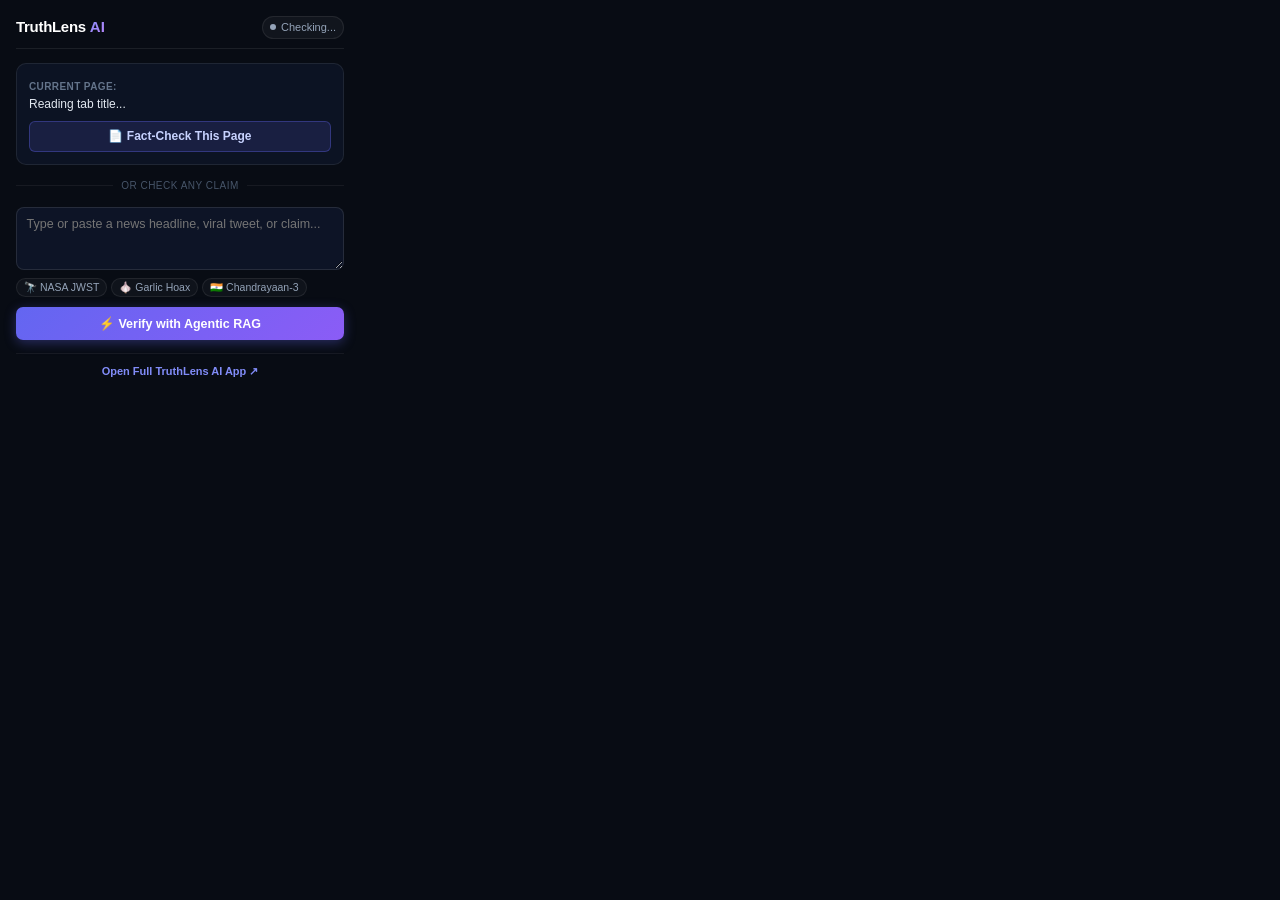
<file: extension/popup.html>
<!DOCTYPE html>
<html lang="en">
<head>
  <meta charset="UTF-8">
  <meta name="viewport" content="width=device-width, initial-scale=1.0">
  <title>TruthLens AI</title>
  <link rel="stylesheet" href="popup.css">
</head>
<body>
  <div class="popup-container">
    <!-- Header -->
    <header class="popup-header">
      <div class="header-brand">
        <span class="brand-name">TruthLens</span>
        <span class="brand-ai">AI</span>
      </div>
      <div class="status-indicator" id="backend-status" title="Backend connection status">
        <span class="status-dot"></span>
        <span class="status-label">Checking...</span>
      </div>
    </header>

    <!-- Quick Action: Verify Current Tab -->
    <div class="current-tab-card" id="current-tab-section">
      <div class="tab-info">
        <span class="tab-label">Current Page:</span>
        <p class="tab-title-text" id="active-tab-title">Reading tab title...</p>
      </div>
      <button type="button" class="btn-verify-page" id="btn-verify-current-page">
        📄 Fact-Check This Page
      </button>
    </div>

    <!-- Divider -->
    <div class="popup-divider">
      <span>or check any claim</span>
    </div>

    <!-- Claim Input Form -->
    <div class="claim-input-box">
      <textarea
        id="claim-text"
        placeholder="Type or paste a news headline, viral tweet, or claim..."
        rows="3"
      ></textarea>

      <!-- Instant Sample Chips -->
      <div class="quick-samples">
        <button type="button" class="sample-chip" data-claim="NASA James Webb telescope detected atmospheric water on exoplanet WASP-96b">
          🔭 NASA JWST
        </button>
        <button type="button" class="sample-chip" data-claim="Boiled garlic water cures Covid-19 infection completely within 24 hours">
          🧄 Garlic Hoax
        </button>
        <button type="button" class="sample-chip" data-claim="Chandrayaan-3 successfully touched down on the lunar south pole">
          🇮🇳 Chandrayaan-3
        </button>
      </div>

      <button type="button" class="btn-submit-verify" id="btn-verify-claim">
        ⚡ Verify with Agentic RAG
      </button>
    </div>

    <!-- Verification Result Section (Hidden initially) -->
    <div class="result-card hidden" id="result-card">
      <div class="loading-state hidden" id="result-loading">
        <div class="spinner"></div>
        <span>Searching live wires & verifying...</span>
      </div>

      <div class="result-content hidden" id="result-content">
        <div class="verdict-banner" id="verdict-badge">
          <span class="verdict-icon" id="verdict-icon"></span>
          <span class="verdict-text" id="verdict-label"></span>
        </div>
        <p class="result-summary" id="result-summary"></p>

        <div class="result-sources" id="result-sources">
          <span class="sources-title">Top Evidence Sources:</span>
          <div class="sources-list" id="sources-container"></div>
        </div>
      </div>
    </div>

    <!-- Footer -->
    <footer class="popup-footer">
      <a href="http://localhost:5173/" target="_blank" class="footer-link" id="footer-open-app">
        Open Full TruthLens AI App ↗
      </a>
    </footer>
  </div>

  <script src="popup.js"></script>
</body>
</html>
</file>
<file: extension/popup.css>
/* TruthLens AI - Extension Toolbar Popup Styles */

* {
  box-sizing: border-box;
  margin: 0;
  padding: 0;
}

body {
  width: 360px;
  background: #080c14;
  color: #f8fafc;
  font-family: -apple-system, BlinkMacSystemFont, "Segoe UI", Roboto, sans-serif;
  font-size: 13px;
  line-height: 1.5;
  overflow-x: hidden;
}

.popup-container {
  padding: 1rem;
  display: flex;
  flex-direction: column;
  gap: 0.85rem;
}

/* Header */
.popup-header {
  display: flex;
  align-items: center;
  justify-content: space-between;
  padding-bottom: 0.6rem;
  border-bottom: 1px solid rgba(255, 255, 255, 0.08);
}

.header-brand {
  display: flex;
  align-items: center;
  gap: 4px;
}

.brand-name {
  font-size: 15px;
  font-weight: 800;
  color: #ffffff;
  letter-spacing: -0.02em;
}

.brand-ai {
  font-size: 15px;
  font-weight: 800;
  background: linear-gradient(135deg, #818cf8, #c084fc);
  -webkit-background-clip: text;
  -webkit-text-fill-color: transparent;
}

.status-indicator {
  display: flex;
  align-items: center;
  gap: 5px;
  font-size: 11px;
  color: #94a3b8;
  padding: 2px 7px;
  border-radius: 9999px;
  background: rgba(255, 255, 255, 0.04);
  border: 1px solid rgba(255, 255, 255, 0.08);
}

.status-dot {
  width: 6px;
  height: 6px;
  border-radius: 50%;
  background: #94a3b8;
}

.status-indicator.online .status-dot {
  background: #10b981;
  box-shadow: 0 0 6px #10b981;
}

.status-indicator.offline .status-dot {
  background: #ef4444;
}

/* Current Tab Section */
.current-tab-card {
  background: rgba(15, 23, 42, 0.7);
  border: 1px solid rgba(255, 255, 255, 0.08);
  border-radius: 10px;
  padding: 0.75rem;
  display: flex;
  flex-direction: column;
  gap: 0.5rem;
}

.tab-label {
  font-size: 10px;
  font-weight: 700;
  color: #64748b;
  text-transform: uppercase;
  letter-spacing: 0.04em;
}

.tab-title-text {
  font-size: 12px;
  color: #e2e8f0;
  white-space: nowrap;
  overflow: hidden;
  text-overflow: ellipsis;
  margin: 0;
}

.btn-verify-page {
  background: rgba(99, 102, 241, 0.15);
  border: 1px solid rgba(99, 102, 241, 0.35);
  color: #c7d2fe;
  font-size: 12px;
  font-weight: 600;
  padding: 0.45rem;
  border-radius: 6px;
  cursor: pointer;
  transition: all 0.2s ease;
}

.btn-verify-page:hover {
  background: rgba(99, 102, 241, 0.25);
  color: #ffffff;
  border-color: #818cf8;
}

/* Divider */
.popup-divider {
  display: flex;
  align-items: center;
  text-align: center;
  color: #475569;
  font-size: 10px;
  text-transform: uppercase;
  letter-spacing: 0.05em;
}

.popup-divider::before,
.popup-divider::after {
  content: "";
  flex: 1;
  border-bottom: 1px solid rgba(255, 255, 255, 0.06);
}

.popup-divider span {
  padding: 0 8px;
}

/* Claim Input Box */
.claim-input-box {
  display: flex;
  flex-direction: column;
  gap: 0.5rem;
}

textarea#claim-text {
  width: 100%;
  background: rgba(15, 23, 42, 0.85);
  border: 1px solid rgba(255, 255, 255, 0.1);
  border-radius: 8px;
  padding: 0.6rem;
  color: #ffffff;
  font-family: inherit;
  font-size: 12.5px;
  resize: vertical;
  outline: none;
  transition: border-color 0.2s ease;
}

textarea#claim-text:focus {
  border-color: #818cf8;
  box-shadow: 0 0 0 2px rgba(99, 102, 241, 0.25);
}

.quick-samples {
  display: flex;
  gap: 4px;
  overflow-x: auto;
  padding-bottom: 2px;
}

.sample-chip {
  background: rgba(255, 255, 255, 0.03);
  border: 1px solid rgba(255, 255, 255, 0.08);
  color: #94a3b8;
  font-size: 10.5px;
  padding: 2px 7px;
  border-radius: 12px;
  cursor: pointer;
  white-space: nowrap;
  transition: all 0.15s ease;
}

.sample-chip:hover {
  background: rgba(99, 102, 241, 0.15);
  color: #ffffff;
  border-color: rgba(99, 102, 241, 0.4);
}

.btn-submit-verify {
  background: linear-gradient(135deg, #6366f1, #8b5cf6);
  border: none;
  color: #ffffff;
  font-weight: 700;
  font-size: 12.5px;
  padding: 0.55rem;
  border-radius: 7px;
  cursor: pointer;
  box-shadow: 0 3px 12px rgba(99, 102, 241, 0.35);
  transition: all 0.2s ease;
}

.btn-submit-verify:hover:not(:disabled) {
  opacity: 0.92;
  transform: translateY(-1px);
}

.btn-submit-verify:disabled {
  opacity: 0.5;
  cursor: not-allowed;
}

/* Result Card */
.result-card {
  background: #0f172a;
  border: 1px solid rgba(255, 255, 255, 0.1);
  border-radius: 10px;
  padding: 0.85rem;
  display: flex;
  flex-direction: column;
  gap: 0.6rem;
  animation: tlFadeIn 0.25s ease-out;
}

.loading-state {
  display: flex;
  align-items: center;
  justify-content: center;
  gap: 8px;
  padding: 1rem 0;
  color: #94a3b8;
  font-size: 12px;
}

.spinner {
  width: 16px;
  height: 16px;
  border: 2px solid rgba(99, 102, 241, 0.2);
  border-top-color: #818cf8;
  border-radius: 50%;
  animation: spin 0.8s linear infinite;
}

@keyframes spin {
  to { transform: rotate(360deg); }
}

.verdict-banner {
  padding: 0.45rem 0.65rem;
  border-radius: 6px;
  font-weight: 700;
  font-size: 12px;
  display: flex;
  align-items: center;
  gap: 6px;
}

.verdict-supported {
  background: rgba(16, 185, 129, 0.15);
  border: 1px solid rgba(16, 185, 129, 0.4);
  color: #34d399;
}

.verdict-contradicted {
  background: rgba(239, 68, 68, 0.15);
  border: 1px solid rgba(239, 68, 68, 0.4);
  color: #f87171;
}

.verdict-misleading {
  background: rgba(245, 158, 11, 0.15);
  border: 1px solid rgba(245, 158, 11, 0.4);
  color: #fbbf24;
}

.verdict-unverified {
  background: rgba(148, 163, 184, 0.15);
  border: 1px solid rgba(148, 163, 184, 0.4);
  color: #cbd5e1;
}

.result-summary {
  font-size: 12px;
  color: #cbd5e1;
  line-height: 1.45;
  margin: 0;
}

.result-sources {
  display: flex;
  flex-direction: column;
  gap: 4px;
}

.sources-title {
  font-size: 10px;
  font-weight: 700;
  color: #64748b;
  text-transform: uppercase;
}

.sources-list {
  display: flex;
  flex-wrap: wrap;
  gap: 4px;
}

.source-item {
  background: rgba(59, 130, 246, 0.1);
  border: 1px solid rgba(59, 130, 246, 0.25);
  color: #93c5fd;
  text-decoration: none;
  font-size: 10.5px;
  padding: 2px 6px;
  border-radius: 4px;
}

.source-item:hover {
  text-decoration: underline;
}

/* Footer */
.popup-footer {
  text-align: center;
  padding-top: 0.4rem;
  border-top: 1px solid rgba(255, 255, 255, 0.06);
}

.footer-link {
  color: #818cf8;
  font-size: 11px;
  font-weight: 600;
  text-decoration: none;
}

.footer-link:hover {
  text-decoration: underline;
}

.hidden {
  display: none !important;
}

@keyframes tlFadeIn {
  from { opacity: 0; transform: translateY(6px); }
  to { opacity: 1; transform: translateY(0); }
}
</file>
